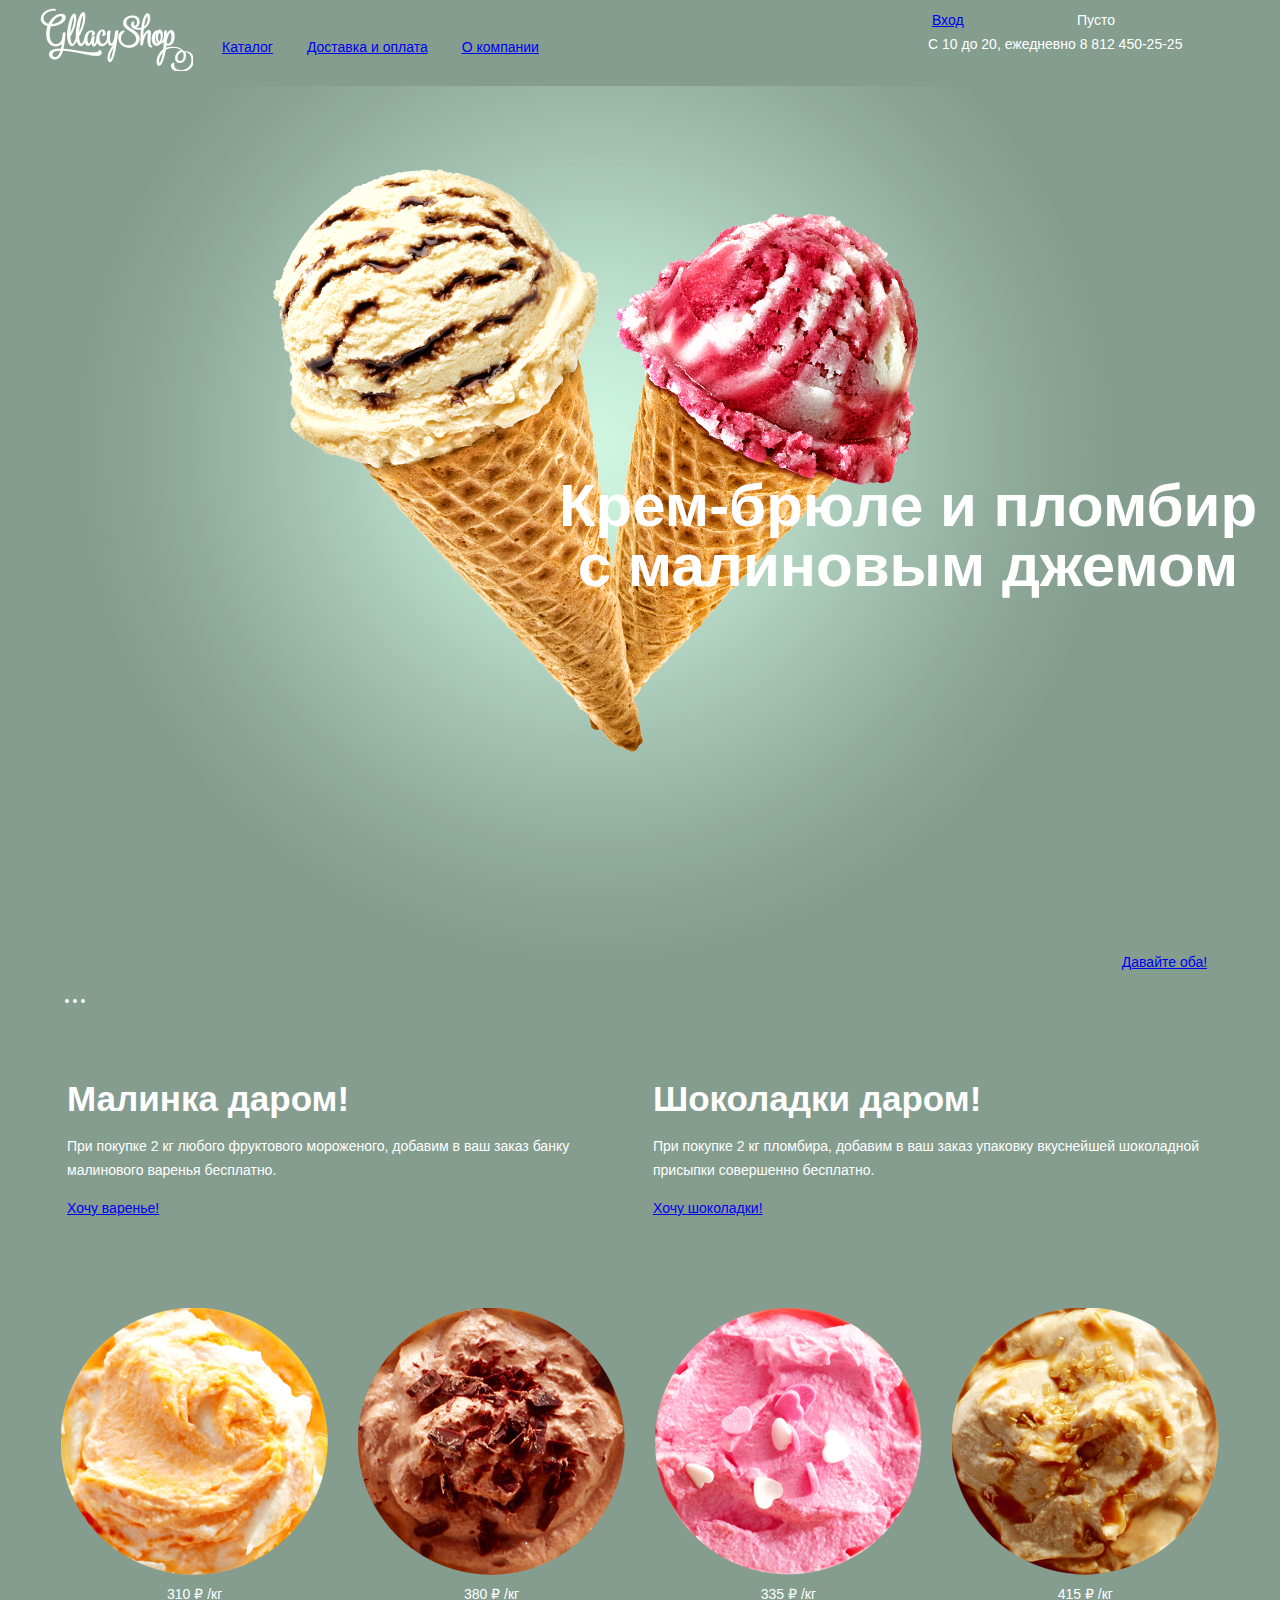
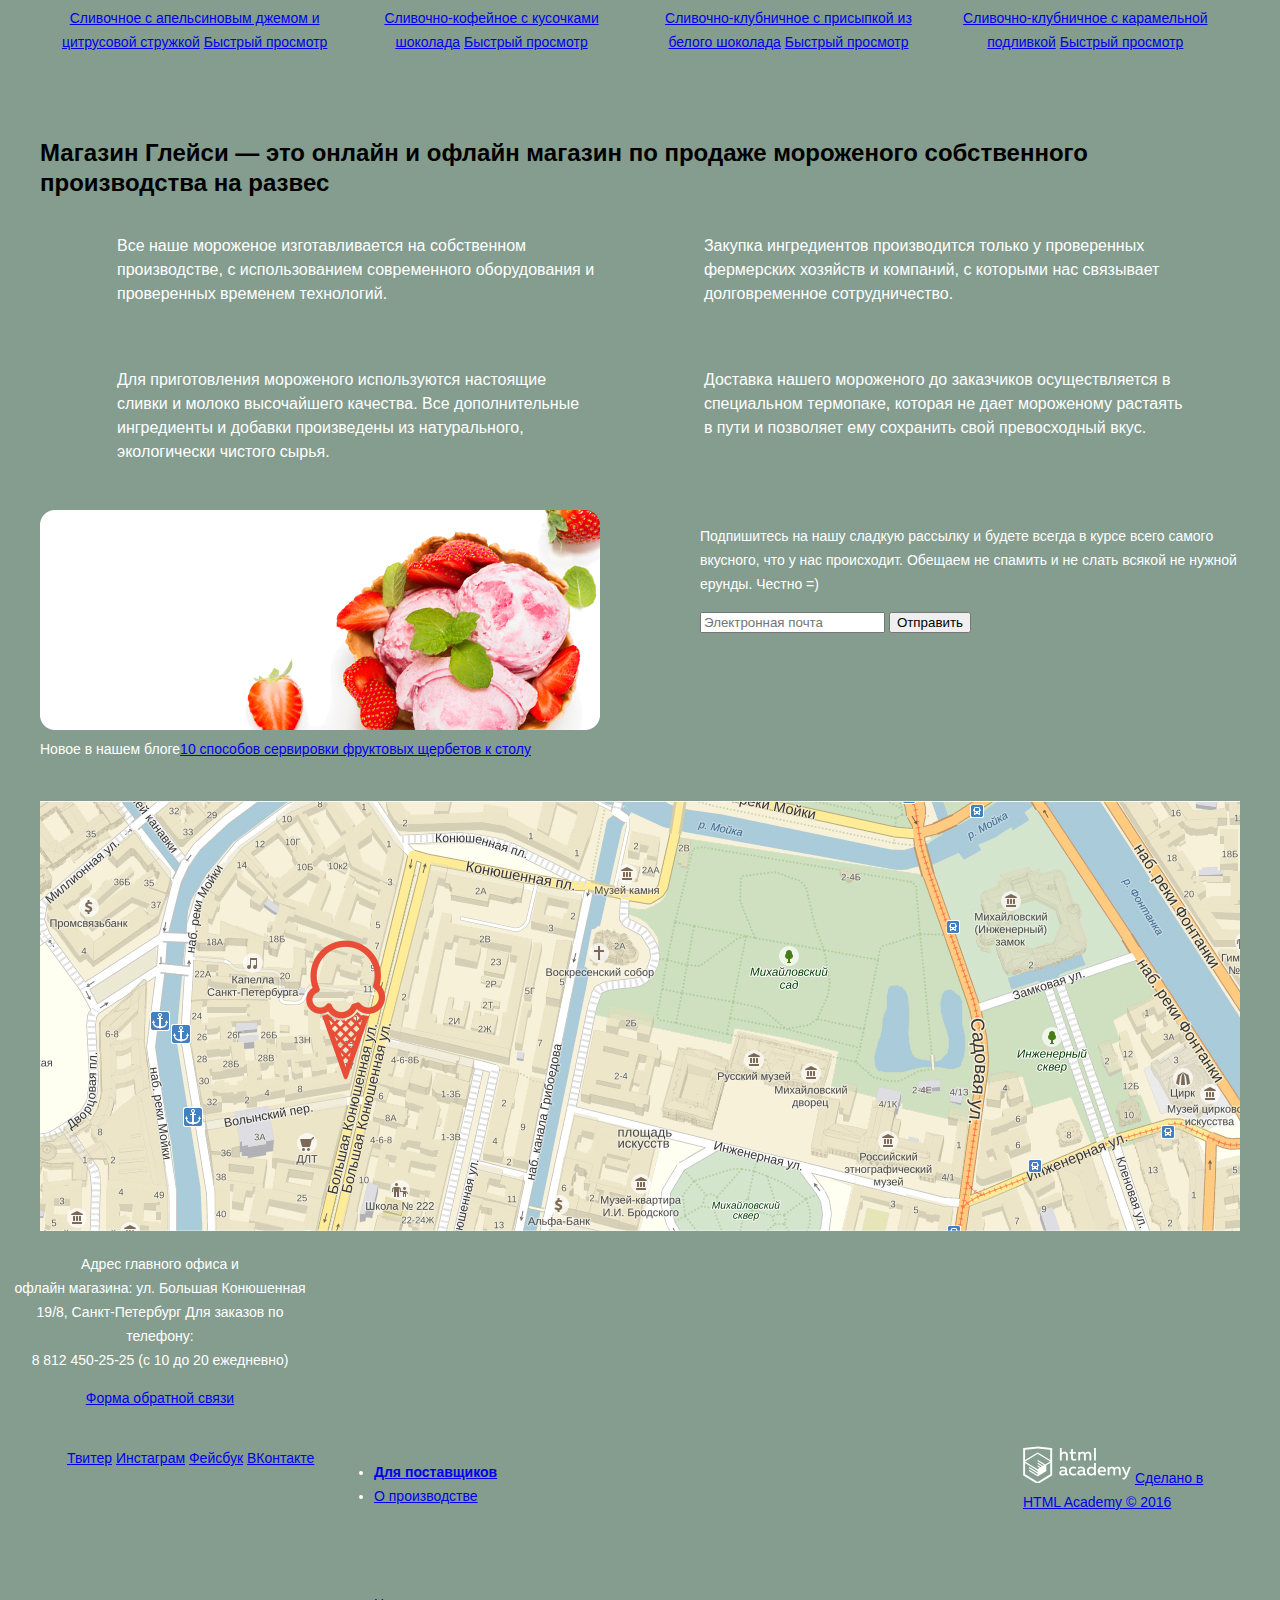
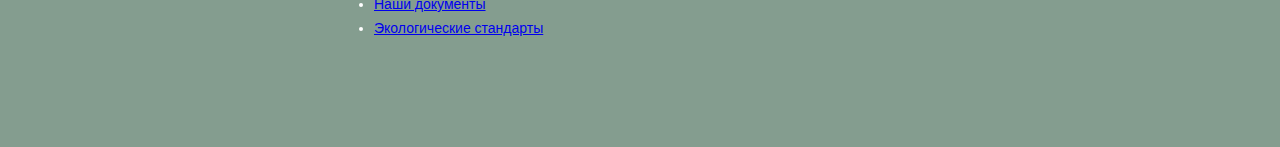
<file: index.html>
<!DOCTYPE html>
<html lang="ru">

<head>
  <meta charset="utf-8">
  <title>Gllacy Shop</title>
  <link href="css/style.css" rel="stylesheet">
</head>

<body class="main-body">
  <!-- Header -->
  <header class="main-header">
    <div class="container clearfix">
      <div class="next-go">
        <img class="logo" src="img/logo.png" width="153" height="63" alt="Gllacy Shop»">
      </div>
      <nav class="main-navigation">
        <ul class="top-menu">
          <li class="menu">
            <a class="submenu-menu" href="#">Каталог</a>
            <ul class="submenu">
              <li class="submenu-menu sub-line">
                <a class="sub" href="#">Новинки</a>
              </li>
              <li class="submenu-menu">
                <a class="sub" href="/inner.html">Сливочное</a>
              </li>
              <li class="submenu-menu">
                <a class="sub" href="/inner.html">Щербеты</a>
              </li>
              <li class="submenu-menu">
                <a class="sub" href="#">Фруктовый лед</a>
              </li>
              <li class="submenu-menu">
                <a class="sub" href="#">Мелорин</a>
              </li>
            </ul>
          </li>
          <li><a href="#">Доставка и оплата</a>
          </li>
          <li><a href="#">О компании</a>
          </li>
        </ul>
      </nav>
      <div class="uzer">
        <div class="uzer-list search-block">
          <a class="uzer-decor" href="#"></a>
          <div class="popup search-hover">
            <form class="search-hover-form" action="#" method="post">
              <input class="dial search-go" type="text" name="search" placeholder="Что ищем?">
            </form>
          </div>
        </div>
        <div class="uzer-list user-block">
          <a class="uzer-decor" href="#">Вход</a>
          <div class="popup uzer-block">
            <form class="uzer-hover" action="#" method="post">
              <input class="uzer-go" type="email" name="mail" placeholder="Электронная почта">
              <input class="uzer-go" type="password" name="pass" placeholder="Пароль">
              <button class="red-btn" type="submit">Войти</button>
              <div class="user-help">
                <div class="help">
                  <a class="forgot" href="#">Забыли пароль?</a>
                  <a class="new-log" href="#">Новая регистрация</a>
                </div>
              </div>
            </form>
          </div>
        </div>
        <div class="uzer-list basket-block">
          <a class="uzer-decor">Пусто</a>
          <div class="popup basket-hover">
            <div class="good-basket">
              <a class="close" href="#"></a>
              <img src="img/content/m-orange.png" alt="апельсиновое">
              <span class="basket-text">Пломбир с апельсиновым джемом"</span>
              <div class="basket-price">
                <span class="heft">1,5кг</span>
                <span class="expense">200 руб.</span>
                <span class="result">300 руб.</span>
              </div>
            </div>
            <div class="good-basket">
              <a class="close" href="#"></a>
              <img src="img/content/m-strawberry.png" alt="клубничный пломбир">
              <span class="basket-text">Клубничный пломбир с присыпкой из белого шоколада"</span>
              <div class="basket-price">
                <span class="heft">1,5кг</span>
                <span class="expense">200 руб.</span>
                <span class="result">300 руб.</span>
              </div>
            </div>
            <span class="basket-result">Итого: 750 руб.</span>
            <a class="red-btn" href="#">Оформить заказ</a>
          </div>
        </div>
        <div class="uzer-text">С 10 до 20, ежедневно
          <span class="phone"> 8 812 450-25-25</span>
        </div>
      </div>
    </div>
  </header>
  <div class="center-main">
    <div class="slide">
      <div class="slide-next slide-1">
        <div class="container">
          <img src="img/content/cream.png" alt="крем-брюле">
          <div class="content-title">Крем-брюле и пломбир с малиновым джемом
          </div>
          <a href="#" class="red-btn red-btn-big">Давайте оба!</a>
        </div>
      </div>
      <div class="slide-next slide-2">
        <div class="container">
          <img src="img/content/cream-chocolate.png" alt="шоколад и пломбир">
          <div class="content-title">Шоколад и пломбир с вишневым джемом
          </div>
          <a href="#" class="red-btn red-btn-big">Давайте оба!</a>
        </div>
      </div>
      <div class="slide-next slide-3">
        <div class="container">
          <img src="img/content/cream-cowberry.png" alt="сливочное">
          <div class="content-title">Сливочное и пломбир с шоколадом
          </div>
          <a href="#" class="red-btn red-btn-big">Давайте оба!</a>
        </div>
      </div>
      <div class="checklist">
        <div class="container">
          <ul class="checkbox-list ">
            <li>
              <a class="checkbox checked" href="#"></a>
            </li>
            <li>
              <a class="checkbox" href="#"></a>
            </li>
            <li>
              <a class="checkbox" href="#"></a>
            </li>
          </ul>
        </div>
      </div>
    </div>
  </div>
  <!-- Main -->
  <main class="container">
    <div class="center-main">
      <div class="promolist clearfix">
        <div class="promo-left">
          <div class="center-promo">
            <div class="promo-title">Малинка даром!</div>
            <p>При покупке 2 кг любого фруктового мороженого, добавим в ваш заказ банку малинового варенья бесплатно.</p>
            <a href="#" class="red-btn">Хочу варенье!</a>
          </div>
        </div>
        <div class="promo-right">
          <div class="center-promo">
            <div class="promo-title">Шоколадки даром!</div>
            <p>При покупке 2 кг пломбира, добавим в ваш заказ упаковку вкуснейшей шоколадной присыпки совершенно бесплатно.</p>
            <a href="#" class="red-btn">Хочу шоколадки!</a>
          </div>
        </div>
      </div>
      <div class="goods">
        <div class="good good-box">
          <div class="good-main"><img src="img/content/orange-cream.png" alt="сливочное">
          </div>
          <div class="price">
            <span class="good-price">310</span>
            <span class="good-rub">&#8381;</span>
            <span class="good-kg">/кг</span>
          </div>
          <a href="#" class="good-property">Сливочное с апельсиновым джемом и цитрусовой стружкой</a>
          <a class="red-btn" href="#">Быстрый просмотр</a>
        </div>
        <div class="good good-box">
          <div class="good-main"><img src="img/content/coffee-cream.png" alt="сливочно-кофейное">
          </div>
          <div class="price">
            <span class="good-price">380</span>
            <span class="good-rub">&#8381;</span>
            <span class="good-kg">/кг</span>
          </div>
          <a href="#" class="good-property">Сливочно-кофейное с кусочками шоколада</a>
          <a class="red-btn" href="#">Быстрый просмотр</a>
        </div>
        <div class="good good-box">
          <div class="good-main"><img src="img/content/strawberry-cream.png" alt="сливочно-клубничное">
          </div>
          <div class="price">
            <span class="good-price">335</span>
            <span class="good-rub">&#8381;</span>
            <span class="good-kg">/кг</span>
          </div>
          <a href="#" class="good-property">Сливочно-клубничное с присыпкой из белого шоколада</a>
          <a class="red-btn" href="#">Быстрый просмотр</a>
        </div>
        <div class="good good-box">
          <div class="good-main"><img src="img/content/creamy-cream.png" alt="с карамелью">
          </div>
          <div class="price">
            <span class="good-price">415</span>
            <span class="good-rub">&#8381;</span>
            <span class="good-kg">/кг</span>
          </div>
          <a href="#" class="good-property">Сливочно-клубничное с карамельной подливкой</a>
          <a class="red-btn" href="#">Быстрый просмотр</a>
        </div>
      </div>
      <div class="shop-info">
        <div class="info-block">
          <h2 class="shop-title">Магазин Глейси — это онлайн и офлайн магазин по продаже мороженого собственного производства на развес</h2>
          <div class="blocks">
            <div class="block-list">
              <p class="shop-text cream-icon">Все наше мороженое изготавливается на собственном производстве, с использованием современного оборудования и проверенных временем технологий.</p>
            </div>
            <div class="block-list">
              <p class="shop-text leaf-icon">Закупка ингредиентов производится только у проверенных фермерских хозяйств и компаний, с которыми нас связывает долговременное сотрудничество.</p>
            </div>
            <div class="block-list">
              <p class="shop-text cow-icon">Для приготовления мороженого используются настоящие сливки и молоко высочайшего качества. Все дополнительные ингредиенты и добавки произведены из натурального, экологически чистого сырья.</p>
            </div>
            <div class="block-list">
              <p class="shop-text thermometer-icon">Доставка нашего мороженого до заказчиков осуществляется в специальном термопаке, которая не дает мороженому растаять в пути и позволяет ему сохранить свой превосходный вкус.</p>
            </div>
          </div>
          <div class="new-mail clearfix">
            <div class="new-block">
              <div class="shop-berry">
                <img src="img/content/berry.png" alt="сервировка">
              </div>
              <div class="new-title">Новое в нашем блоге</div>
              <a href="#" class="new-go">10 способов сервировки фруктовых щербетов к столу</a>
            </div>
            <div class="mail-block">
              <p class="mail-text">Подпишитесь на нашу сладкую рассылку и будете всегда в курсе всего самого вкусного, что у нас происходит. Обещаем не спамить и не слать всякой не нужной ерунды. Честно =)</p>
              <form class="new-form" action="#" method="post">
                <input class="uzer-go" type="email" name="email" placeholder="Электронная почта">
                <button class="red-btn" type="submit">Отправить</button>
              </form>
            </div>
          </div>
        </div>
      </div>
    </div>
  </main>
  <div class="map">
    <div class="map-list"><img src="img/content/map.jpg" alt="карта">
      <div class="contact">
        <p class="contact-text">Адрес главного офиса и
          <br> офлайн магазина:
          <span class=" contact-a contact-g">ул. Большая Конюшенная <br> 19/8, Санкт-Петербург
            </span>Для заказов по телефону:
          <br>
          <span class="contact-b contact-g">8 812 450-25-25
            </span>(с 10 до 20 ежедневно)
        </p>
        <a class="red-btn" href="#">Форма обратной связи</a>
      </div>
    </div>
  </div>
  <!-- Footer -->
  <footer class="main-footer">
    <div class="container clearfix">
      <section class="footer-social">
        <a class="social-btn social-btn-tv" href="#">Твитер</a>
        <a class="social-btn social-btn-inst" href="#">Инстаграм</a>
        <a class="social-btn social-btn-fb" href="#">Фейсбук</a>
        <a class="social-btn social-btn-vk" href="#">ВКонтакте</a>
      </section>
      <section class="footer-navigation">
        <ul class="footer-navigation footer-menu-left">
          <li><a href="#"><b>Для поставщиков</b></a></li>
          <li><a href="#">О производстве</a></li>
        </ul>
        <ul class="footer-navigation footer-menu-right">
          <li><a href="#">Наши документы</a></li>
          <li><a href="#">Экологические стандарты</a></li>
        </ul>
      </section>
      <section class="footer-copyright">
        <img src="img/logo-html.png" alt="HTML Academy">
        <a class="btn" href="https://htmlacademy.ru" target="_blank">Сделано в <span class="copyright-under">HTML Academy</span> © 2016</a>
      </section>
    </div>
  </footer>
  <div class="connection-box clearfix">
    <div class="popup connection-block">
      <div class="connection-title">Мы обязательно вам ответим</div>
      <a class="close-popup" href="#"></a>
      <form class="connection" action="#" method="post">
        <label class="connection-entry">
          <input class="uzer-go forename-go" type="text" name="forename" placeholder="Как вас зовут">
          <span class="connect-next">Как вас зовут</span>
        </label>
        <label class="connection-entry">
          <input class="uzer-go mail-entry" type="email" name="mail" placeholder="Ваша почта для ответа">
          <span class="connect-next">Ваша почта</span>
        </label>
        <label class="connection-entry">
          <textarea class="uzer-go connection-text" name="message" placeholder="Напишите что-нибудь..."></textarea>
          <span class="connect-next">Напишите что-нибудь...</span>
        </label>
        <button class="red-btn" type="submit">Отправить</button>
      </form>
    </div>
  </div>
</body>

</html>
</file>
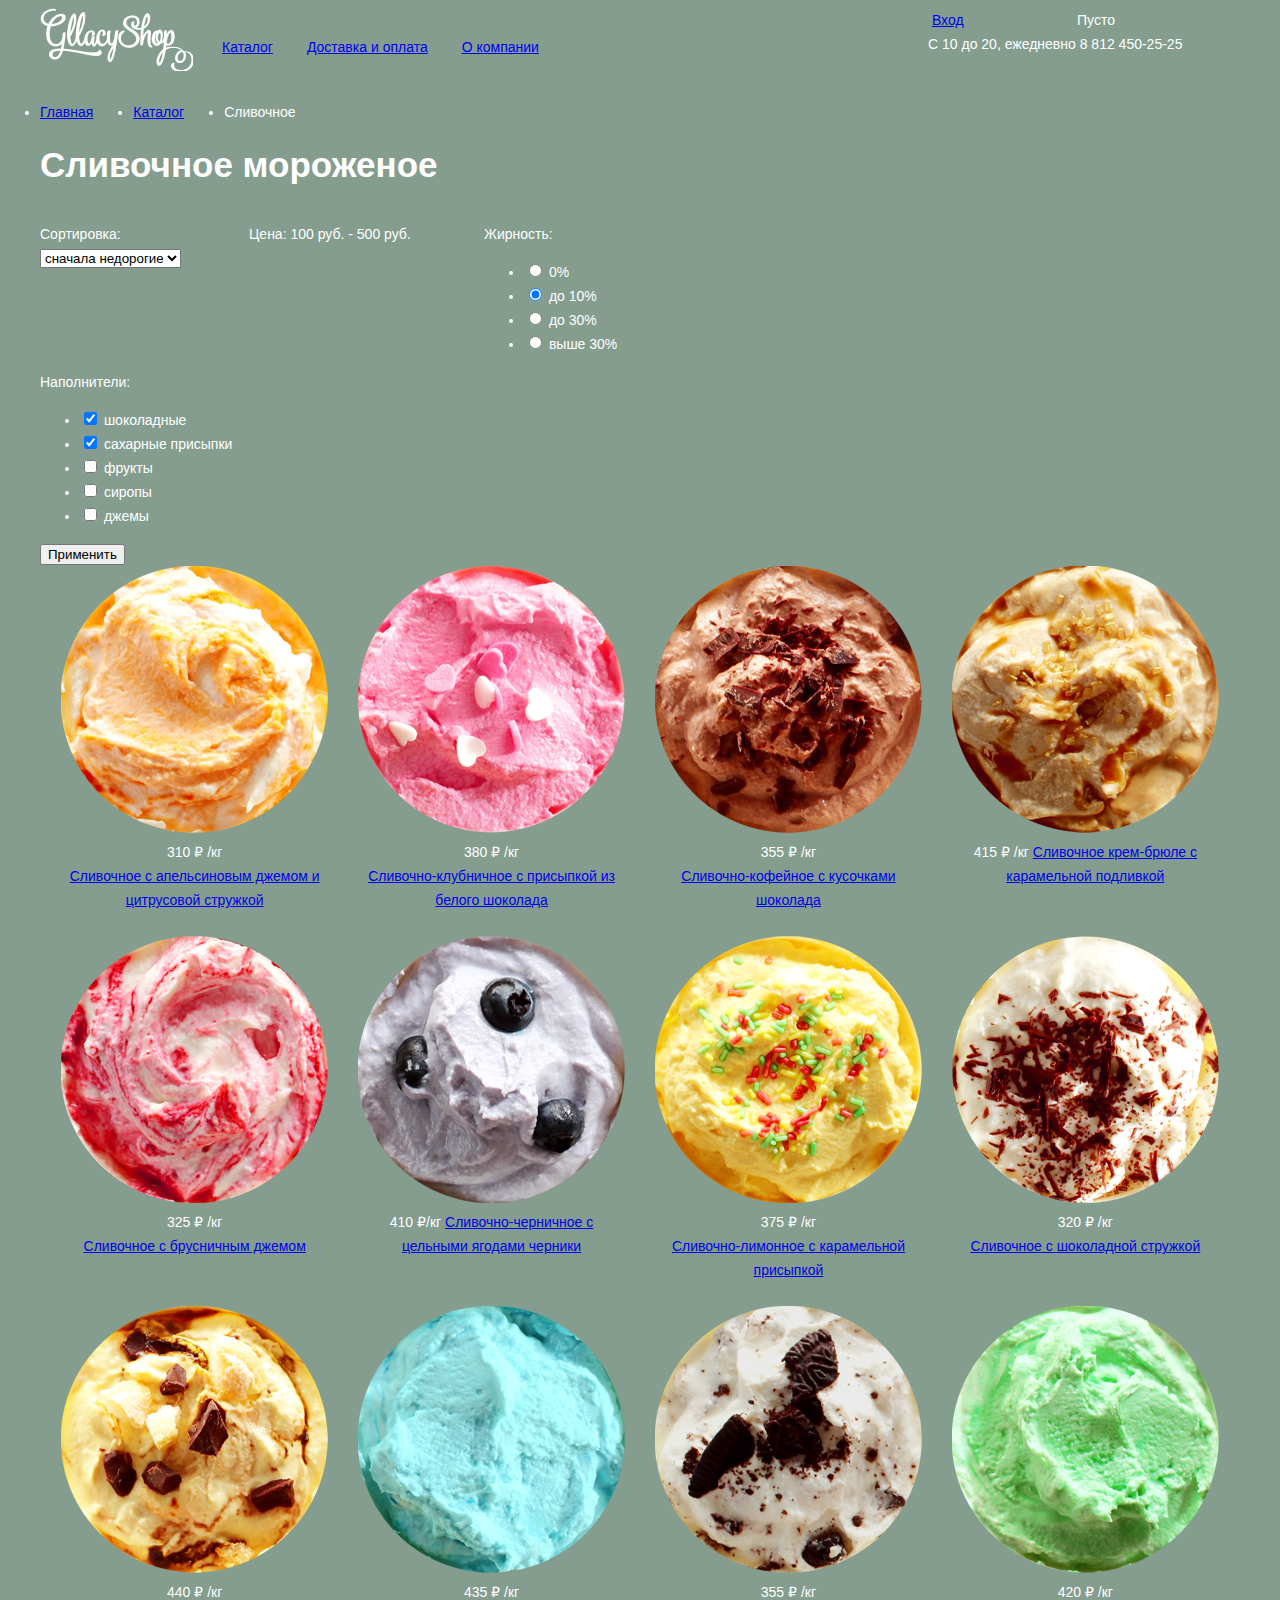
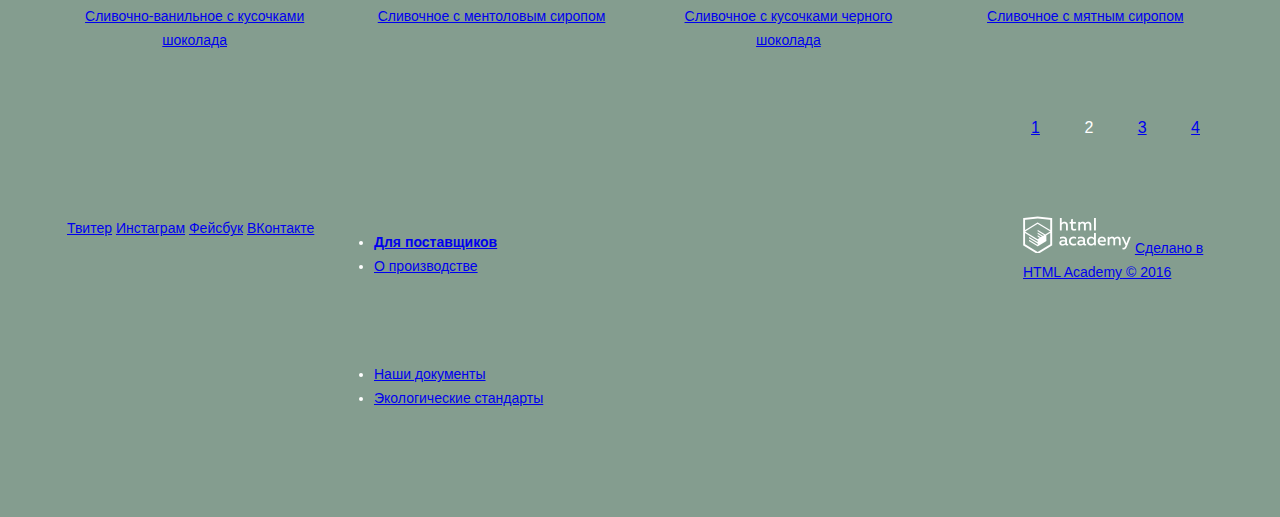
<file: inner.html>
<!DOCTYPE html>
<html lang="ru">

<head>
  <meta charset="utf-8">
  <title>Gllacy Shop</title>
  <link href="css/style.css" rel="stylesheet">
</head>

<body class="inner-body">
  <!-- Header -->
  <header class="main-header">
    <div class="container clearfix">
      <a class="next-go" href="/index.html">
        <img class="logo" src="img/logo.png" width="153" height="63" alt="Gllacy Shop»">
      </a>
      <nav class="main-navigation">
        <ul class="top-menu">
          <li class="menu">
            <a class="activ-submenu" href="#">Каталог</a>
            <ul class="submenu">
              <li class="submenu-menu sub-line">
                <a class="sub" href="#">Новинки</a>
              </li>
              <li class="submenu-menu">
                <a class="sub" href="/inner.html">Сливочное</a>
              </li>
              <li class="submenu-menu">
                <a class="sub" href="/#">Щербеты</a>
              </li>
              <li class="submenu-menu">
                <a class="sub" href="#">Фруктовый лед</a>
              </li>
              <li class="submenu-menu">
                <a class="sub" href="#">Мелорин</a>
              </li>
            </ul>
          </li>
          <li><a href="#">Доставка и оплата</a>
          </li>
          <li><a href="#">О компании</a>
          </li>
        </ul>
      </nav>
      <div class="uzer">
        <div class="uzer-list search-block">
          <a class="uzer-decor" href="#"></a>
          <div class="popup search-hover">
            <form class="search-hover-form" action="#" method="post">
              <input class="dial search-go" type="text" name="search" placeholder="Что ищем?">
            </form>
          </div>
        </div>
        <div class="uzer-list user-block">
          <a class="uzer-decor" href="#">Вход</a>
          <div class="popup uzer-block">
            <form class="uzer-hover" action="#" method="post">
              <input class="uzer-go" type="email" name="mail" placeholder="Электронная почта">
              <input class="uzer-go" type="password" name="pass" placeholder="Пароль">
              <button class="red-btn" type="submit">Войти</button>
              <div class="user-help">
                <div class="help">
                  <a class="forgot" href="#">Забыли пароль?</a>
                  <a class="new-log" href="#">Новая регистрация</a>
                </div>
              </div>
            </form>
          </div>
        </div>
        <div class="uzer-list basket-block">
          <a class="uzer-decor">Пусто</a>
          <div class="popup basket-hover">
            <div class="good-basket">
              <a class="close" href="#"></a>
              <img src="img/content/m-orange.png" alt="апельсиновое">
              <span class="basket-text">Пломбир с апельсиновым джемом"</span>
              <div class="basket-price">
                <span class="heft">1,5кг</span>
                <span class="expense">200 руб.</span>
                <span class="result">300 руб.</span>
              </div>
            </div>
            <div class="good-basket">
              <a class="close" href="#"></a>
              <img src="img/content/m-strawberry.png" alt="клубничный пломбир">
              <span class="basket-text">Клубничный пломбир с присыпкой из белого шоколада"</span>
              <div class="basket-price">
                <span class="heft">1,5кг</span>
                <span class="expense">200 руб.</span>
                <span class="result">300 руб.</span>
              </div>
            </div>
            <span class="basket-result">Итого: 750 руб.</span>
            <a class="red-btn" href="#">Оформить заказ</a>
          </div>
        </div>
        <div class="uzer-text">С 10 до 20, ежедневно
          <span class="phone"> 8 812 450-25-25</span>
        </div>
      </div>
    </div>
  </header>
  <!-- main -->
  <main class="container">
    <ul class="breadcrumbs clearfix">
      <li><a href="#">Главная</a></li>
      <li><a href="#">Каталог</a></li>
      <li class="active">Сливочное</li>
    </ul>
    <h1 class="content-font">Сливочное мороженое</h1>
    <div class="container-common">
      <div class="container-left">
        <form action="#" method="post">
          <div class="filter clearfix">
            <div class="sorting">
              <div class="form-title">Сортировка:</div>
              <select class="select filter-select">
                <option>сначала недорогие</option>
                <option>сначала дорогие</option>
                <option>по жирности</option>
              </select>
            </div>
            <div class="price-filter">
              <div class="form-title">Цена: 100 руб. - 500 руб.</div>
              <div class="price"></div>
            </div>
            <div class="fat">
              <div class="form-title">Жирность:</div>
              <ul class="fat-list">
                <li class="fat-point">
                  <input class="fat-sort" id="cfirst" type="radio" name="point">
                  <label for="cfirst">
                    <span>0%</span>
                  </label>
                </li>
                <li class="fat-point">
                  <input class="fat-sort" id="csecond" type="radio" checked name="point">
                  <label for="csecond">
                    <span>до 10%</span>
                  </label>
                </li>
                <li class="fat-point">
                  <input class="fat-sort" id="cthird" type="radio" name="point">
                  <label for="cthird">
                    <span>до 30%</span>
                  </label>
                </li>
                <li class="fat-point">
                  <input class="fat-sort" id="cfour" type="radio" name="point">
                  <label for="cfour">
                    <span>выше 30%</span>
                  </label>
                </li>
              </ul>
            </div>
            <div class="filler">
              <div class="form-title">Наполнители:</div>
              <ul class="filler-list">
                <li class="filler-rez">
                  <input class="filler-sort" id="rfirst" type="checkbox" checked name="rez">
                  <label for="rfirst">
                    <span>шоколадные</span>
                  </label>
                </li>
                <li class="filler-rez">
                  <input class="filler-sort" id="rsecond" type="checkbox" checked name="rez">
                  <label for="rsecond">
                    <span>сахарные присыпки</span>
                  </label>
                </li>
                <li class="filler-rez">
                  <input class="filler-sort" id="rthird" type="checkbox" name="rez">
                  <label for="rthird">
                    <span>фрукты</span>
                  </label>
                </li>
                <li class="filler-rez">
                  <input class="filler-sort" id="rfour" type="checkbox" name="rez">
                  <label for="rfour">
                    <span>сиропы</span>
                  </label>
                </li>
                <li class="filler-rez">
                  <input class="filler-sort" id="rfive" type="checkbox" name="rez">
                  <label for="rfive">
                    <span>джемы</span>
                  </label>
                </li>
              </ul>
            </div>
            <div class="go-filter">
              <input type="submit" value="Применить">
            </div>
          </div>
        </form>
      </div>
      <div class="container-center">
        <div class="goods">
          <div class="good good-box">
            <div class="good-main"><img src="img/content/orange-cream.png" width="267" height="267" alt="сливочное"></div>
            <div class="price">
              <span class="good-price">310</span>
              <span class="good-rub">&#8381;</span>
              <span class="good-kg">/кг</span>
            </div>
            <a href="#" class="good-property">Сливочное с апельсиновым джемом и цитрусовой стружкой</a>
          </div>
          <div class="good good-box">
            <div class="good-main"><img src="img/content/strawberry-cream.png" width="267" height="267" alt="клубничное"></div>
            <div class="price">
              <span class="good-price">380</span>
              <span class="good-rub">&#8381;</span>
              <span class="good-kg">/кг</span>
            </div>
            <a href="#" class="good-property">Сливочно-клубничное с присыпкой из белого шоколада</a>
          </div>
          <div class="good good-box">
            <div class="good-main"><img src="img/content/coffee-cream.png" width="267" height="267" alt="кофейное"></div>
            <div class="price">
              <span class="good-price">355</span>
              <span class="good-rub">&#8381;</span>
              <span class="good-kg">/кг</span>
            </div>
            <a href="#" class="good-property">Сливочно-кофейное с кусочками шоколада</a>
          </div>
          <div class="good good-box">
            <div class="good-main"><img src="img/content/creamy-cream.png" width="267" height="267" alt="крем-брюле"></div>
            <span class="good-price">415</span>
            <span class="good-rub">&#8381;</span>
            <span class="good-kg">/кг</span>
            <a href="#" class="good-property">Сливочное крем-брюле с карамельной подливкой</a>
          </div>
          <div class="good good-box">
            <div class="good-main"><img src="img/content/cowberry-cream.png" width="267" height="267" alt="брусничное"></div>
            <div class="price">
              <span class="good-price">325</span>
              <span class="good-rub">&#8381;</span>
              <span class="good-kg">/кг</span>
            </div>
            <a href="#" class="good-property">Сливочное с брусничным джемом</a>
          </div>
          <div class="good good-box">
            <div class="good-main"><img src="img/content/huckleberry-cream.png" width="267" height="267" alt="черничное"></div>
            <span class="good-price">410</span>
            <span class="good-rub">&#8381;/кг</span>
            <a href="#" class="good-property">Сливочно-черничное с цельными ягодами черники</a>
          </div>
          <div class="good good-box">
            <div class="good-main"><img src="img/content/lemon-cream.png" width="267" height="267" alt="лимонное"></div>
            <div class="price">
              <span class="good-price">375</span>
              <span class="good-rub">&#8381;</span>
              <span class="good-kg">/кг</span>
            </div>
            <a href="#" class="good-property">Сливочно-лимонное с карамельной присыпкой</a>
          </div>
          <div class="good good-box">
            <div class="good-main"><img src="img/content/chip-cream.png" width="267" height="267" alt="карамельное"></div>
            <div class="price">
              <span class="good-price">320</span>
              <span class="good-rub">&#8381;</span>
              <span class="good-kg">/кг</span>
            </div>
            <a href="#" class="good-property">Сливочное с шоколадной стружкой</a>
          </div>
          <div class="good good-box">
            <div class="good-main"><img src="img/content/vanilla-cream.png" width="267" height="267" alt="ванильное"></div>
            <div class="price">
              <span class="good-price">440</span>
              <span class="good-rub">&#8381;</span>
              <span class="good-kg">/кг</span>
            </div>
            <a href="#" class="good-property">Сливочно-ванильное с кусочками шоколада</a>
          </div>
          <div class="good good-box">
            <div class="good-main"><img src="img/content/menthol-cream.png" width="267" height="267" alt="ментол"></div>
            <div class="price">
              <span class="good-price">435</span>
              <span class="good-rub">&#8381;</span>
              <span class="good-kg">/кг</span>
            </div>
            <a href="#" class="good-property">Сливочноe с ментоловым сиропом</a>
          </div>
          <div class="good good-box">
            <div class="good-main"><img src="img/content/chocolate-cream.png" alt="шоколадное"></div>
            <div class="price">
              <span class="good-price">355</span>
              <span class="good-rub">&#8381;</span>
              <span class="good-kg">/кг</span>
            </div>
            <a href="#" class="good-property">Сливочное с кусочками черного шоколада</a>
          </div>
          <div class="good good-box">
            <div class="good-main"><img src="img/content/mint-cream.png" alt="мятное"></div>
            <div class="price">
              <span class="good-price">420</span>
              <span class="good-rub">&#8381;</span>
              <span class="good-kg">/кг</span>
            </div>
            <a href="#" class="good-property">Сливочное с мятным сиропом</a>
          </div>
        </div>
      </div>
      <div class="paginator">
        <ul>
          <li><a href="#">1</a></li>
          <li>2</li>
          <li><a href="#">3</a></li>
          <li><a href="#">4</a></li>
        </ul>
      </div>
    </div>
  </main>
  <!-- Footer -->
  <footer class="main-footer">
    <div class="container clearfix">
      <section class="footer-social">
        <a class="social-btn social-btn-tv" href="#">Твитер</a>
        <a class="social-btn social-btn-inst" href="#">Инстаграм</a>
        <a class="social-btn social-btn-fb" href="#">Фейсбук</a>
        <a class="social-btn social-btn-vk" href="#">ВКонтакте</a>
      </section>
      <section class="footer-navigation">
        <ul class="footer-navigation footer-menu-left">
          <li><a href="#"><b>Для поставщиков</b></a></li>
          <li><a href="#">О производстве</a></li>
        </ul>
        <ul class="footer-navigation footer-menu-right">
          <li><a href="#">Наши документы</a></li>
          <li><a href="#">Экологические стандарты</a></li>
        </ul>
      </section>
      <section class="footer-copyright">
        <img src="img/logo-html.png" alt="HTML Academy">
        <a class="btn" href="https://htmlacademy.ru" target="_blank">Сделано в <span class="copyright-under">HTML Academy</span> © 2016</a>
      </section>
    </div>
  </footer>
</body>

</html>
</file>
<file: css/style.css>
body {
  min-width: 1200px;
  font-size: 14px;
  line-height: 24px;
  color: #ffffff;
  font-weight: normal;
  font-family: Roboto, Arial, Helvetica, sans-serif;
  background-color: #849d8f;
}
.promo-title {
  font-size: 35px;
  line-height: 42px;
  color: #ffffff;
  font-weight: bold;
  font-family: Roboto, Arial, Helvetica, sans-serif;
}
.content-title {
  font-size: 60px;
  line-height: 60px;
  color: #ffffff;
  font-weight: bold;
  font-family: Roboto, Arial, Helvetica, sans-serif;
  margin-bottom: 30px;
  width: 1146px;
}
.content-font {
  text-align: left;
  font-size: 35px;
  line-height: 35px;
  color: #ffffff;
  font-weight: bold;
  font-family: Roboto, Arial, Helvetica, sans-serif;
  margin-bottom: 40px;
}

.clearfix::after {
  content: "";
  display: table;
  clear: both;
}
.container {
  width: 1200px;
  margin: 0 auto;
  padding: 0 20px;
}
.main-navigation {
  float: left;
  width: 723px;
  min-height: 70px;
}
.next-go {
  float: left;
  width: 165px;
}
.uzer {
  float: left;
  width: 267px;
}
.user-block {
  width: 93px;
}
.basket-block {
  float: right;
  width: 118px;
}
.top-menu {
  margin: 0;
  padding: 0;
}
.top-menu li {
  float: left;
  list-style: none;
  padding: 27px 17px;
}
.submenu {
  display: none;
}
.slide-2 {
  display: none;
}
.slide-3 {
  display: none;
}
.popup {
  display: none;
}
.promolist {
  width: 1146px;
  margin-left: 27px;
  margin-right: 27px;
}
.promo-left {
  float: left;
  width: 560px;
  min-height: 230px;
  margin-right: 26px;
}
.promo-right {
  float: right;
  width: 560px;
  min-height: 230px;
}
.shop-title {
  float: left;
  width: 1100px;
  font-size: 24px;
  line-height: 30px;
  color: #000000;
}
.new-mail {
  margin-bottom: 40px;
}
.new-block {
  float: left;
  width: 560px;
}
.mail-block {
  float: right;
  width: 540px;
}
.new-title {
  float: left;
}
.connection-box {
  display: none;
}
.contact {
  width: 304px;
}
.main-footer {
  padding-top: 36px;
  padding-bottom: 29px;
}
.footer-social {
  float: left;
  width: 267px;
  min-height: 104px;
  margin-left: 27px;
}
.footer-navigation {
  float: left;
  width: 330px;
  min-height: 104px;
}
.footer-copyright {
  float: right;
  width: 190px;
  min-height: 104px;
  margin-right: 27px;
}
.breadcrumbs {
  width: 1146px;
  padding: 0;
  margin-bottom: 10px;
}
.breadcrumbs li {
  float: left;
  margin-right: 40px;
}
.good-list {
  
  font-size: 0px;
}
.good {
  display: inline-block;
  vertical-align: top;
  width: 267px;
  margin-right: 26px;
  font-size: 14px;
  margin-bottom: 40px;
  height: 330px;
}
.goods {
  text-align: center;
  margin-bottom: 40px;
}
.good:nth-child(4n) {
  margin-right: 0;
}
.paginator {
  text-align: right;
  margin-bottom: 40px;
  font-size: 16px;
}
.paginator li {
  display: inline-block;
  margin-right: 40px;
}
.checkbox-list {
  float: left;
  width: 1146px;
  min-height: 30px;
  margin-bottom: 60px;
}
.checkbox-list li {
  float: left;
  margin-right: 8px;
}
.red-btn-big {
  margin-bottom: 40px;
}
.sorting {
  float: left;
  width: 194px;
  margin-right: 15px;
}
.price-filter {
  float: left;
  width: 220px;
  margin-right: 15px;
}
.fat {
  float: left;
  width: 415px;
  margin-right: 0px;
}
.filter {
  width: 860px;
}
.filler {
  width: 705px;
}
.slide-next {
  position: relative;
  text-align: center;
}
.content-title {
  position: absolute;
  width: 700px;
  height: 110px;
  top: 390px;
  left: 550px;
}
.uzer-list {
  display: inline-block;
  vertical-align: top;
}
.block-list {
  display: inline-block;
  vertical-align: top;
  width: 484px;
  margin-left: 77px;
  margin-right: 22px;
  font-size: 16px;
  margin-bottom: 30px;
}
.map {
  text-align:center;
}
</file>
